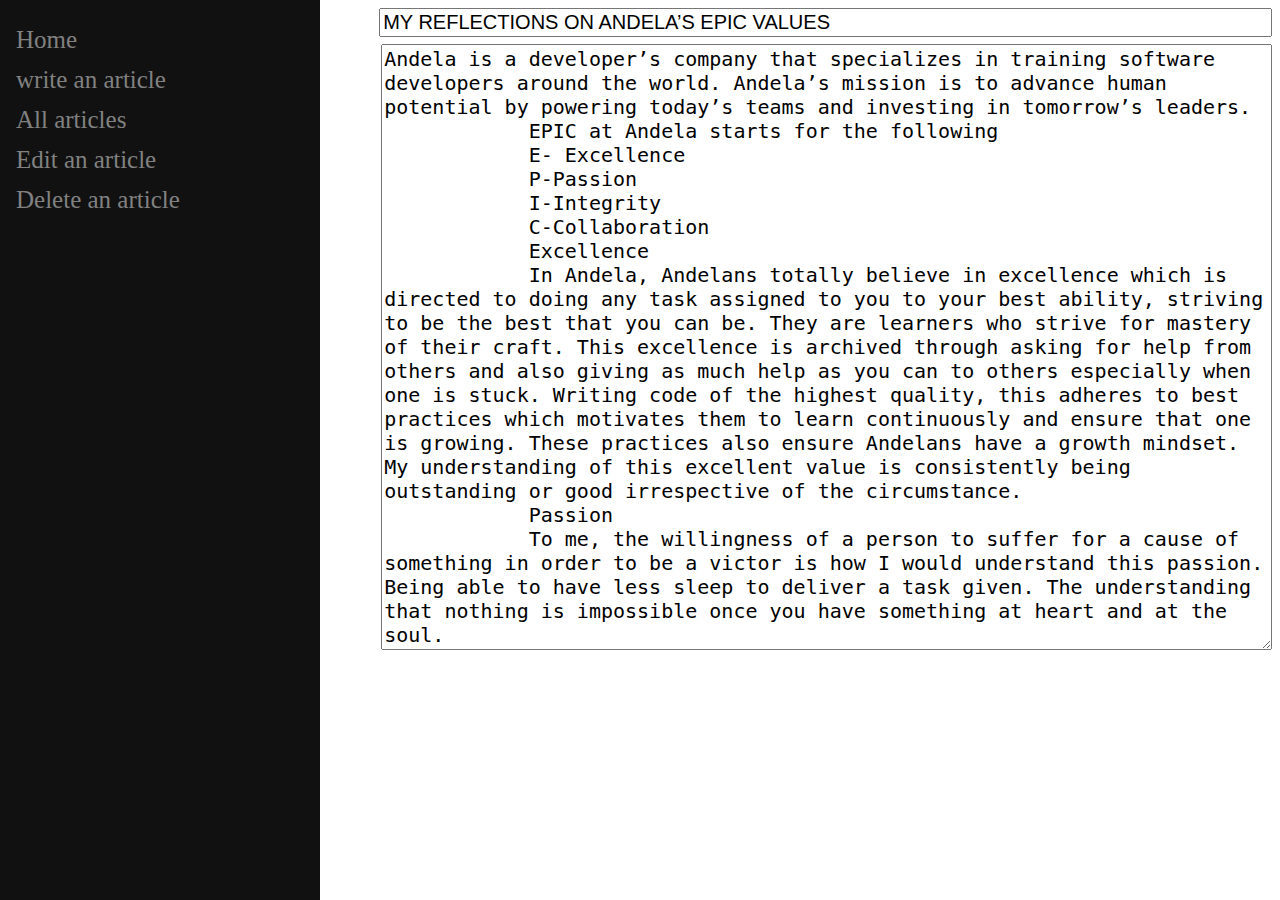
<file: UI/pages/edit.html>
<!DOCTYPE html>
<html lang="en">
  <head>
    <meta charset="UTF-8" />
    <meta name="viewport" content="width=device-width, initial-scale=1.0" />
    <title>edit</title>
    <meta http-equiv="X-UA-Compatible" content="ie=edge" />
    <link rel="stylesheet" href="../css/edit.css" />
  </head>
  <body>
        <div class="sidenav">
                <a href="../../index.html">Home</a>
                <a href="../pages/write.html">write an article</a>
                <a href="../pages/all_articles.html">All articles</a>
                <a href="../pages/edit.html">Edit an article</a>
                <a href="../pages/delete.html">Delete an article</a>
        </div>
        <div class="other">
            <input class="title" value="MY REFLECTIONS ON ANDELA’S EPIC VALUES"/><br><br>
            <textarea>Andela is a developer’s company that specializes in training software developers around the world. Andela’s mission is to advance human potential by powering today’s teams and investing in tomorrow’s leaders.
            EPIC at Andela starts for the following
            E- Excellence
            P-Passion
            I-Integrity
            C-Collaboration
            Excellence
            In Andela, Andelans totally believe in excellence which is directed to doing any task assigned to you to your best ability, striving to be the best that you can be. They are learners who strive for mastery of their craft. This excellence is archived through asking for help from others and also giving as much help as you can to others especially when one is stuck. Writing code of the highest quality, this adheres to best practices which motivates them to learn continuously and ensure that one is growing. These practices also ensure Andelans have a growth mindset. My understanding of this excellent value is consistently being outstanding or good irrespective of the circumstance.
            Passion
            To me, the willingness of a person to suffer for a cause of something in order to be a victor is how I would understand this passion. Being able to have less sleep to deliver a task given. The understanding that nothing is impossible once you have something at heart and at the soul.
            Integrity
            well according to me integrity means doing the right thing in all circumstances, even if no one is watching you. integrity means you are true to yourself and would do nothing that demeans or dishonors you. This involves writing my own code and being accountable for it at all times. Mistakes are inevitable and so incase they happen one should seek to limit their impact and also learn from them so as to avoid them in the future.also in case of a mistake one should be able to accept and take responsibility of it.I also think of integrity as a way of achieving a good maintaining environment, and no blench of rules like respecting other people.
            Collaboration.
            This is what I call the action of working with someone or other people to produce something.this also 
            involves being an active member of a group that is working together to achieve a common goal. Being an active
             member may include you not only participate in conversations, meetings and interactions passively (i.e. only
              listening and learning) but you add your piece of contribution to the group.at Andela, there is a provision
               on where collaboration can be demonstrated this platform is slack.this is where all the sharing of ideas 
               happens keeping in mind respect for others.</textarea>
        </div>
</file>
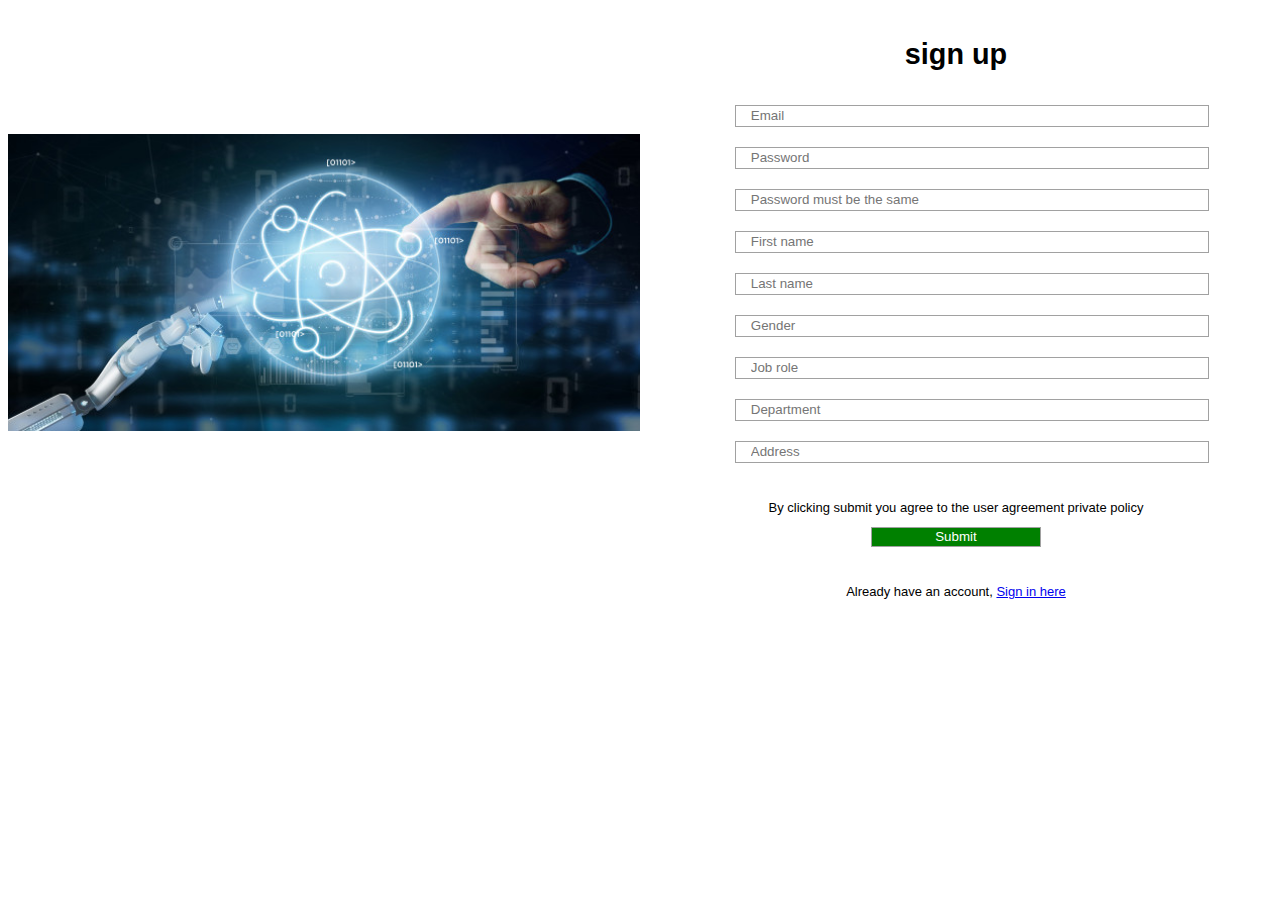
<file: UI/pages/signup.html>
<!DOCTYPE html>
<html lang="en">
<head>
    <meta charset="UTF-8" />
    <meta name="viewport" content="width=device-width, initial-scale=1.0" />
    <title>signup</title>
    <meta http-equiv="X-UA-Compatible" content="ie=edge" />
    <link rel="stylesheet" href="../css/signup.css" />
</head>
<body>
        <div class="image">
                <img src="../Assets/otherstories.jpg " alt="image" />
              </div>
              <div class="signup">
                <form>
                  <h2>sign up</h2>
                  <input  type="text" placeholder="Email" />
                  <input  type="Password" placeholder="Password" />
                  <input  type="Password" placeholder="Password must be the same"/>
                  <input  id="first_name" type="text" placeholder="First name" />
                  <input  id="last_name" type="text" placeholder="Last name" />
                  <input  type="text" placeholder="Gender" />
                  <input  type="text" placeholder="Job role" />
                  <input  type="text" placeholder="Department" />
                  <input  type="text" placeholder="Address" />
                  <br />
                  <br />
                  <small
                    >By clicking submit you agree to the user agreement private
                    policy</small>
                  <input
                    class="submit"
                    type="submit"
                    value="Submit"
                    onclick="myFunction()"
                  />
                  <br><br>
                  <small>Already have an account, <a href="../pages/signin.html">Sign in here</a></small>
                </form>  
              </div>
              <script>
                function myFunction() {
                  const first=document.getElementById("first_name").value;
                  const last=document.getElementById("last_name").value;
                  alert("welcome "+first+" "+last);
                }  
                </script> 
                  
</body> 

</html>
</file>
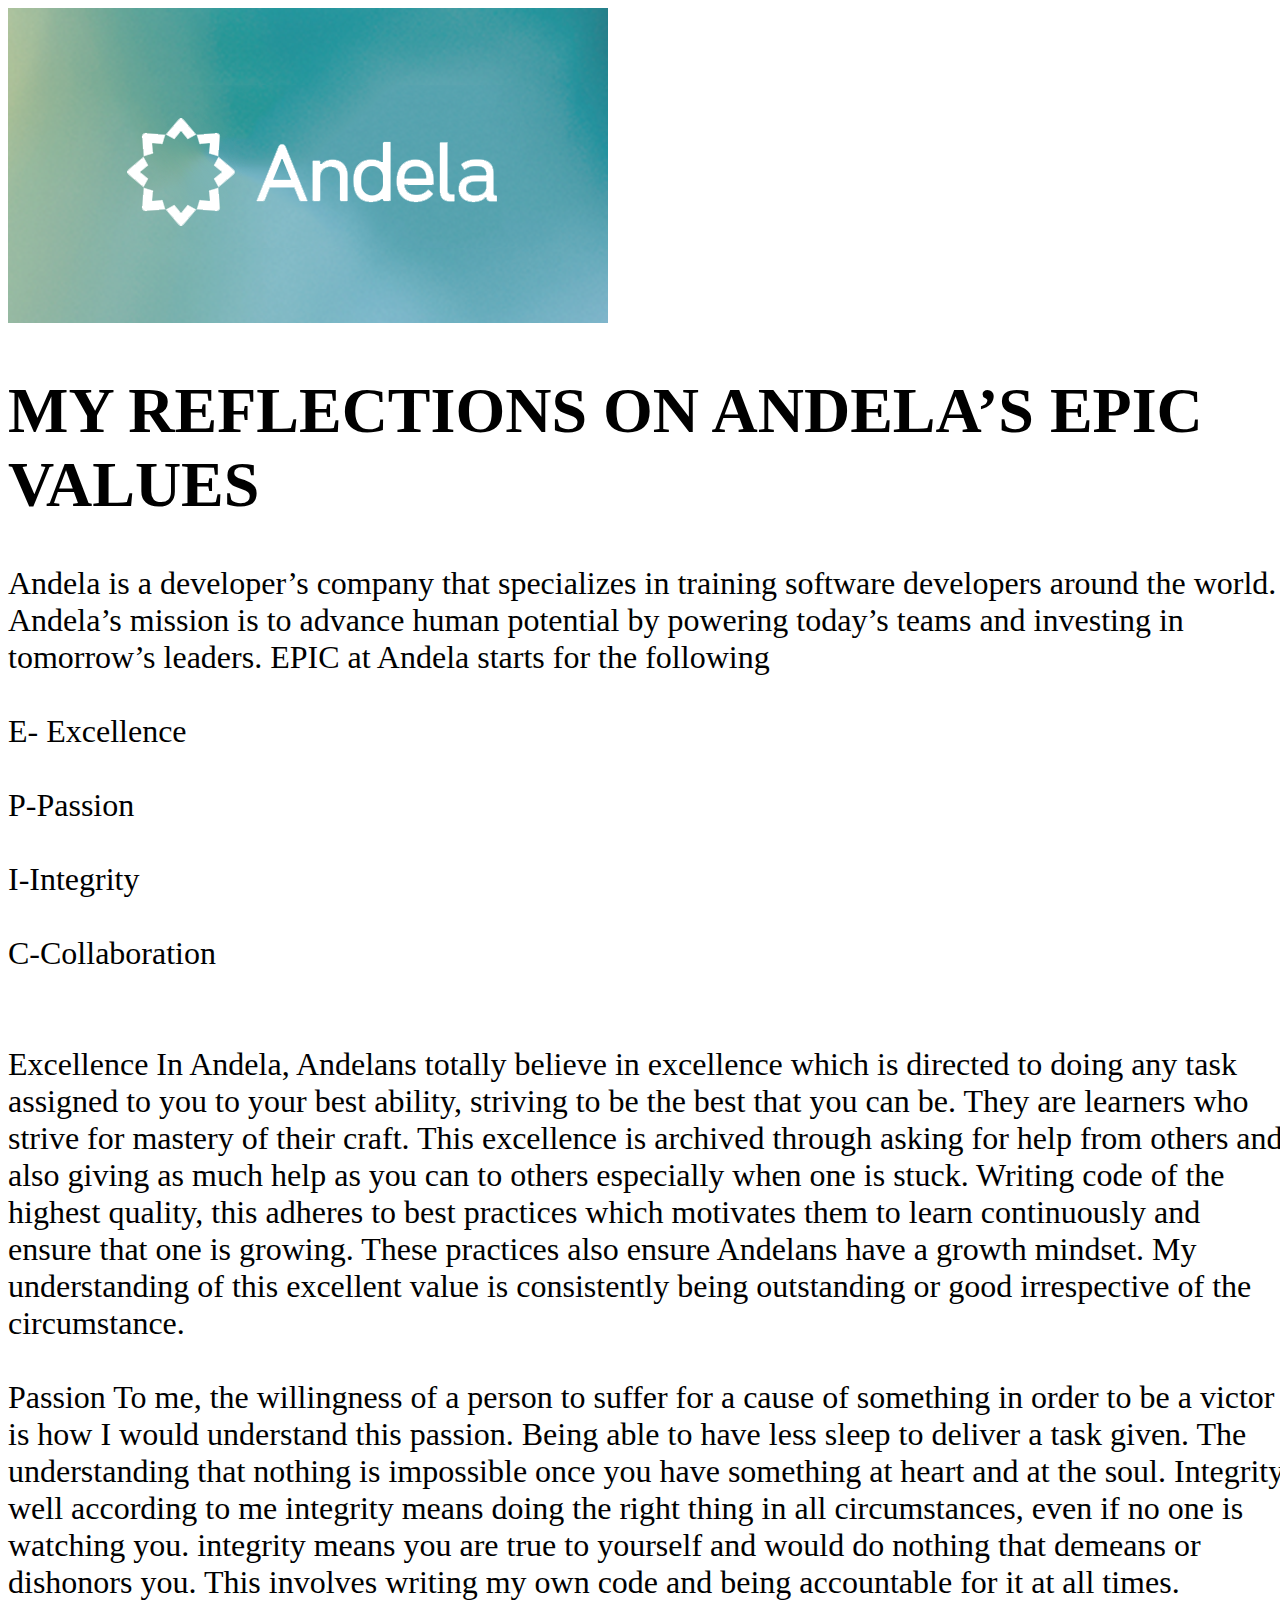
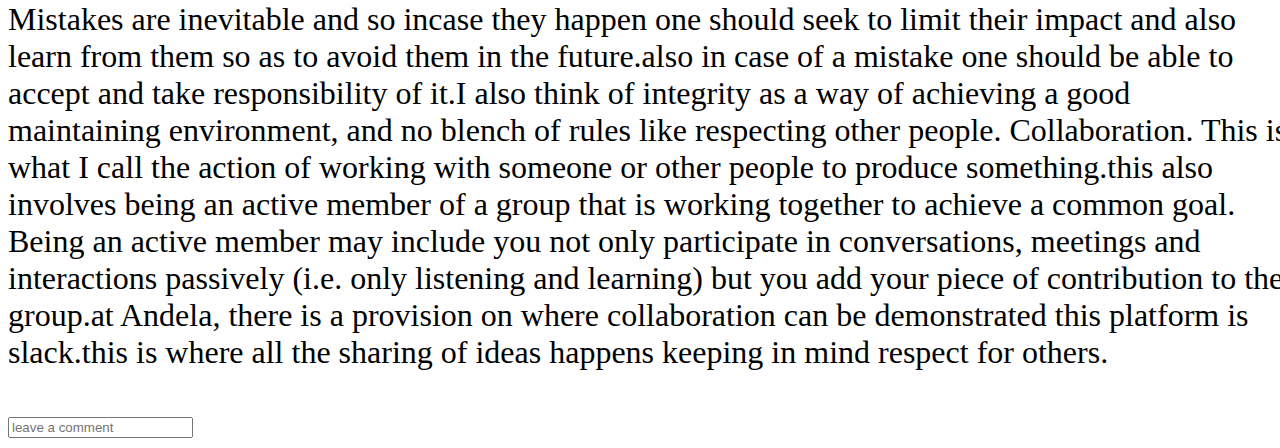
<file: UI/pages/specific.html>
<!DOCTYPE html>
<html lang="en">
  <head>
    <meta charset="UTF-8" />
    <meta name="viewport" content="width=device-width, initial-scale=1.0" />
    <title>edit</title>
    <meta http-equiv="X-UA-Compatible" content="ie=edge" />
    <link rel="stylesheet" href="../css/specific.css" />
  </head>
  <body>
      <img src="../Assets/andela.jpg " alt="image" />
      <div class="article">
      <h1>MY REFLECTIONS ON ANDELA’S EPIC VALUES</h1>
      <p> 
          Andela is a developer’s company that specializes in training software developers around the world. Andela’s mission is to advance human potential by powering today’s teams and investing in tomorrow’s leaders.
            EPIC at Andela starts for the following<br><br>
            E- Excellence<br><br>
            P-Passion<br><br>
            I-Integrity<br><br>
            C-Collaboration<br><br><br>
            Excellence 
      In Andela, Andelans totally believe in excellence which is directed to doing any task assigned to you to your best ability, striving to be the best that you can be. They are learners who strive for mastery of their craft. This excellence is archived through asking for help from others and also giving as much help as you can to others especially when one is stuck. Writing code of the highest quality, this adheres to best practices which motivates them to learn continuously and ensure that one is growing. These practices also ensure Andelans have a growth mindset. My understanding of this excellent value is consistently being outstanding or good irrespective of the circumstance.<br><br>
      Passion
            To me, the willingness of a person to suffer for a cause of something in order to be a victor is how I would understand this passion. Being able to have less sleep to deliver a task given. The understanding that nothing is impossible once you have something at heart and at the soul.
            Integrity
            well according to me integrity means doing the right thing in all circumstances, even if no one is watching you. integrity means you are true to yourself and would do nothing that demeans or dishonors you. This involves writing my own code and being accountable for it at all times. Mistakes are inevitable and so incase they happen one should seek to limit their impact and also learn from them so as to avoid them in the future.also in case of a mistake one should be able to accept and take responsibility of it.I also think of integrity as a way of achieving a good maintaining environment, and no blench of rules like respecting other people.
            Collaboration.
            This is what I call the action of working with someone or other people to produce something.this also 
            involves being an active member of a group that is working together to achieve a common goal. Being an active
             member may include you not only participate in conversations, meetings and interactions passively (i.e. only
              listening and learning) but you add your piece of contribution to the group.at Andela, there is a provision
               on where collaboration can be demonstrated this platform is slack.this is where all the sharing of ideas 
               happens keeping in mind respect for others.
            </p>
        </div>
        <input  type="text" placeholder="leave a comment" />
       




</body>
</html>
</file>
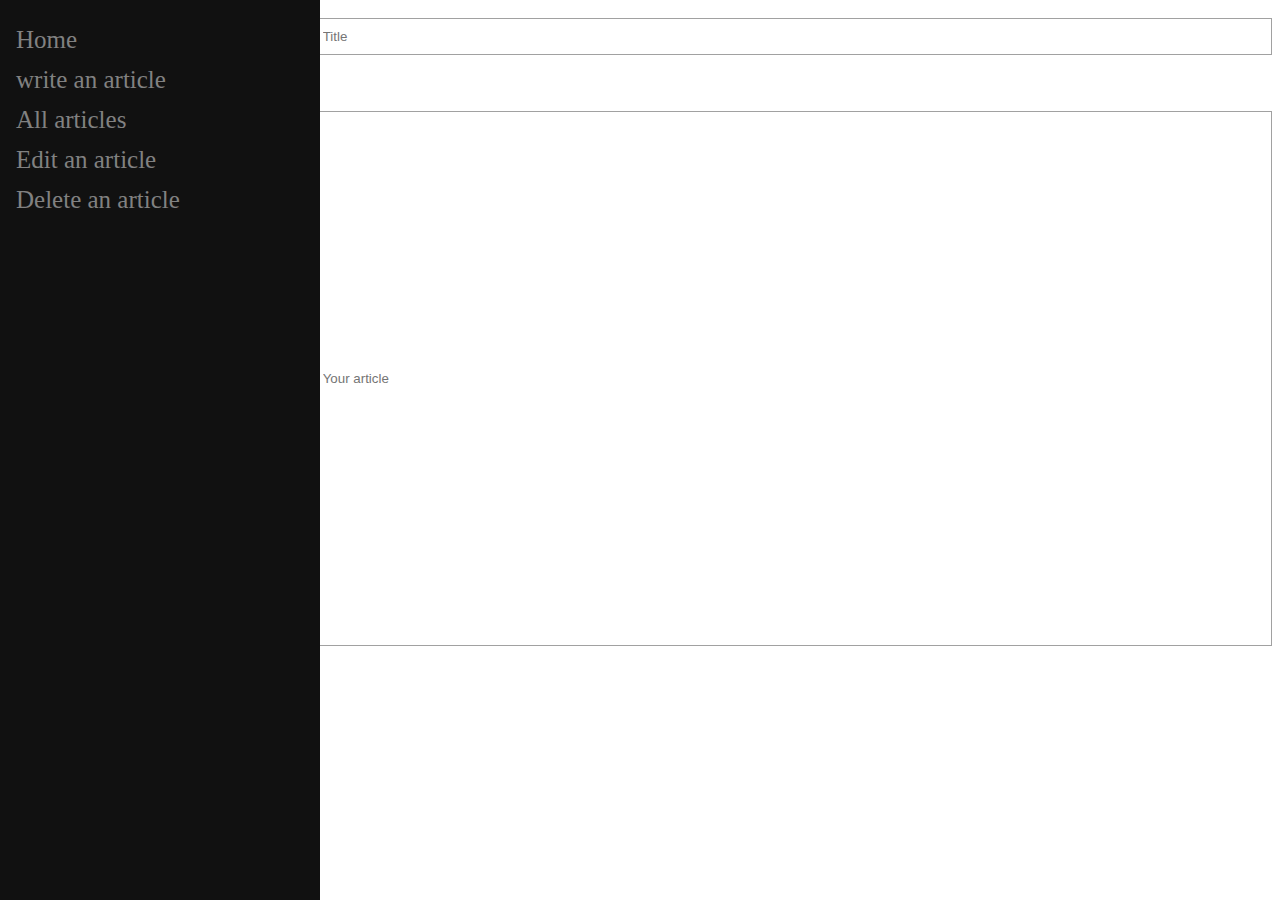
<file: UI/pages/write.html>
<!DOCTYPE html>
<html lang="en">
  <head>
    <meta charset="UTF-8" />
    <meta name="viewport" content="width=device-width, initial-scale=1.0" />
    <title>write article</title>
    <meta http-equiv="X-UA-Compatible" content="ie=edge" />
    <link rel="stylesheet" href="../css/write.css" />
  </head>
  <body>
        <div class="sidenav">
                <a href="../../index.html">Home</a>
                <a href="../pages/write.html">write an article</a>
                <a href="../pages/all_articles.html">All articles</a>
                <a href="../pages/edit.html">Edit an article</a>
                <a href="../pages/delete.html">Delete an article</a>
        </div>
        <div class="other">
            <input class="title"type="text" placeholder="Title"/><br><br><br>
            <input class="article"type="text" placeholder="Your article"/>    
        </div>
        <button>post</button>
</body>
</html>
</file>
<file: UI/css/edit.css>
.sidenav {
    height: 100%;
    width: 20em;
    position: fixed;
    z-index: 1;
    top: 0;
    left: 0;
    background-color: #111;
    overflow-x: hidden;
    padding-top: 20px;
    float:left;
  }
  .sidenav a {
    padding: 6px 8px 6px 16px;
    text-decoration: none;
    font-size: 25px;
    color: #818181;
    display: block;
  }
.title{
    float:right;
    font-size: 20px; 
    width:70%;
    height:60%;
}
textarea{
    height:30em;
    float:right; 
    font-size: 20px;  
    width:70%; 
}
@media(max-width: 768px) {
  .sidenav{
    display:none;
  }
  .title{
    float:left;
  }
  textarea{
    height:30em;
    float:left;
  } 
}
</file>
<file: UI/css/signup.css>
body{
    font-family: arial;
  }  
h2 {
    margin-top: 5px;
}  
img{
    float:left;
    width:50%;
    padding-top: 10%;
    height:100%
}
.signup{
    float:right;
    width:50%;
    font-size:larger;
}  
.submit{
    color:#fff;
    background-color:green;
    width: 170px;
}  
form{
    width: 70%;
    margin: 30px auto;
    text-align: center;
} 
small{
    font-size: 13px;
}
input {
    width: 100%;
    height: 20px;
    border: 1px solid #a1a1a1;
    margin: 10px 0;
    padding: 0 15px;
    outline: none;
    color: #4a4a4a;
}
.cancel{
    padding:0 30Px;
}
.save{
    width:20%;
}
@media(max-width: 768px) {
    img{
        display:none;
    }
    .signup{
        float:left;
        width:50%;
        font-size:larger;
    }  

}
</file>
<file: UI/css/specific.css>
body{
    width:100%;
    font-size: 2em;
}

@media(max-width: 768px) {
    img{
        display: none;
    }
    body{
        width:50%;
    }
}
</file>
<file: UI/css/write.css>
.sidenav {
    height: 100%;
    width: 20em;
    position: fixed;
    z-index: 1;
    top: 0;
    left: 0;
    background-color: #111;
    overflow-x: hidden;
    padding-top: 20px;
  }
  .sidenav a {
    padding: 6px 8px 6px 16px;
    text-decoration: none;
    font-size: 25px;
    color: #818181;
    display: block;
  }
.other{
  float:right;
  white-space: normal;
  word-break: break-all;
}
.title{
    width: 70em;
    height: 35px;
    border: 1px solid #a1a1a1;
    margin: 10px 0;
    padding: 0 15px;
    outline: none;
    color: #4a4a4a;
  }
.article{
    width: 70em;
    height: 40em;
    border: 1px solid #a1a1a1;
    margin: 10px 0;
    padding: 0 15px;
    outline: none;
    color: #4a4a4a;
    text-align:top;

  }
  @media(max-width: 768px) {
    .sidenav {
        display:none;
    }
    .other{
        float:left;
        width:700px;
    }
    .article{
        width:700px;

    }
  }
</file>
